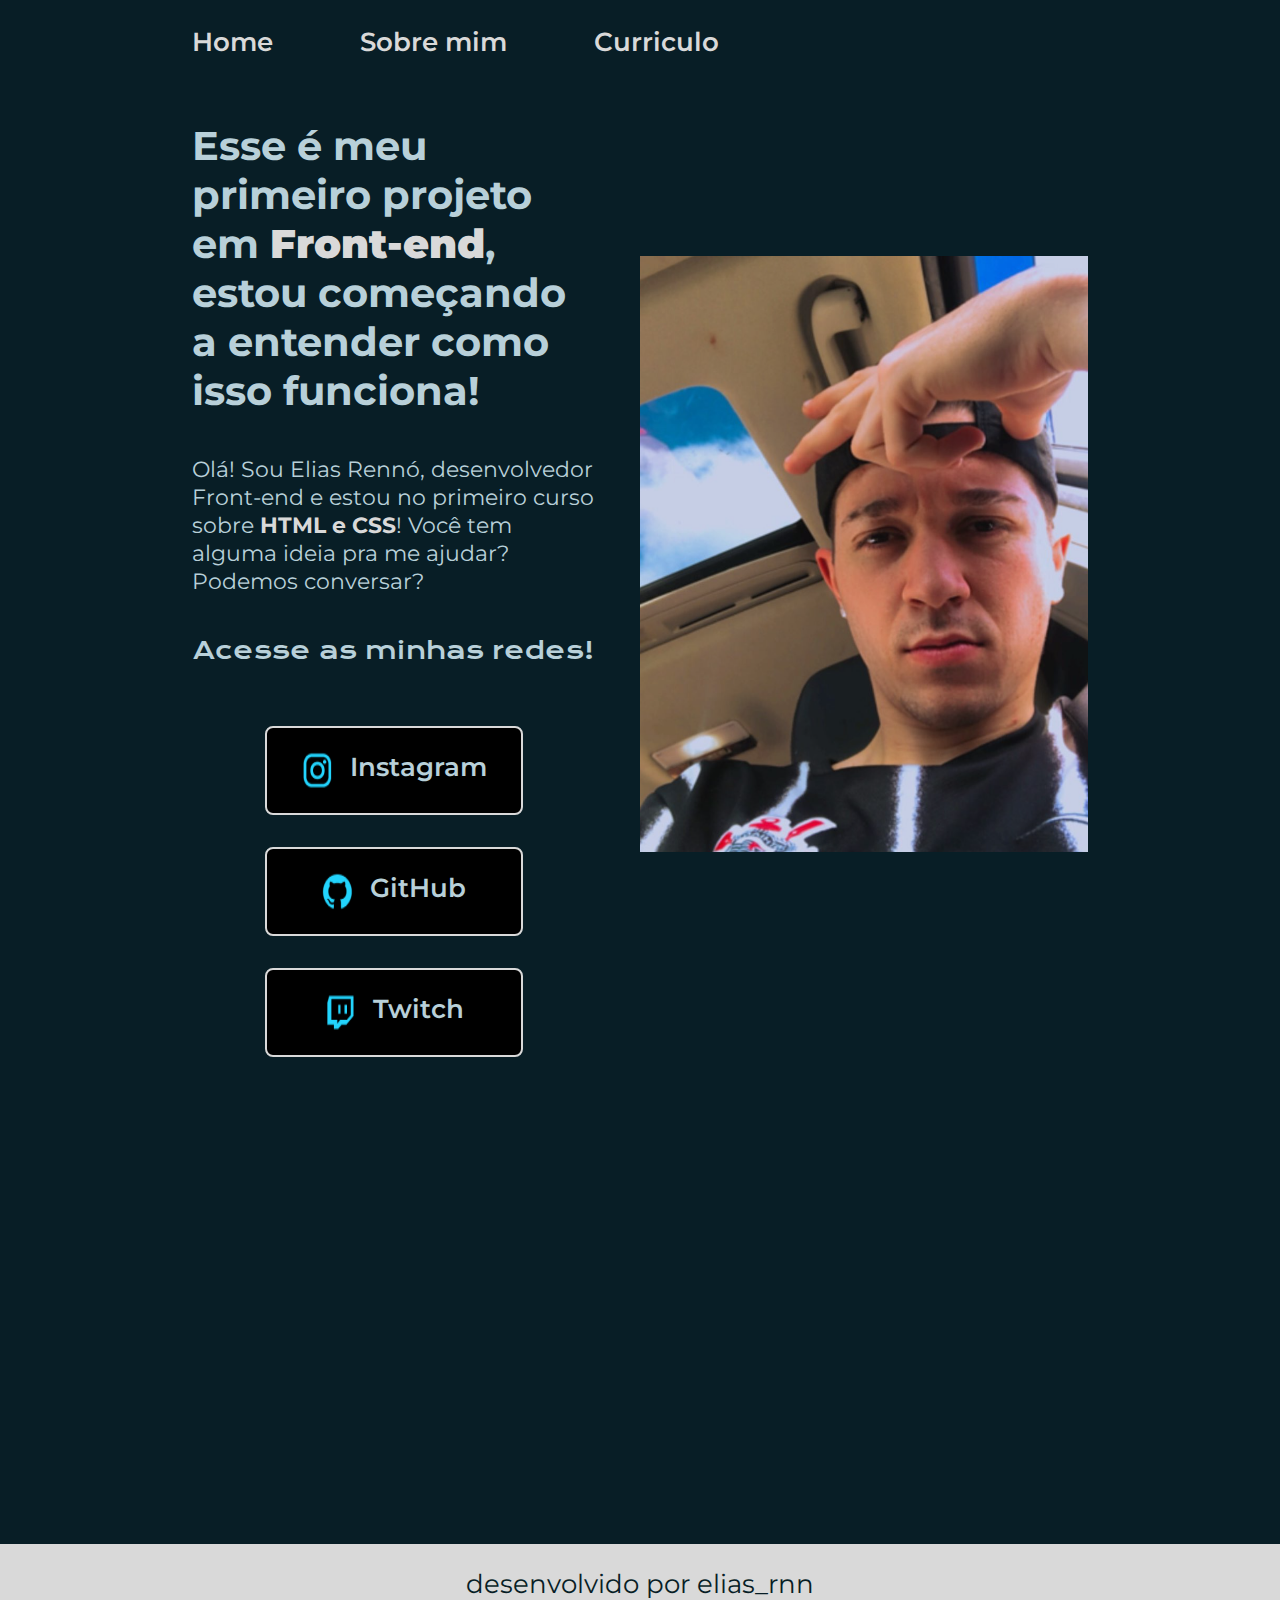
<file: index.html>
<!DOCTYPE html>
<html lang="pt-br">
<head>
    <meta charset="UTF-8">
    <meta name="viewport" content="width=device-width, initial-scale=1.0">
    <title>Portfolio</title>
    <link rel="stylesheet" href="styles/style.css">
</head>
<body>
    <header class="cabecalho">
            <nav class="cabecalho__menu">
                <a class="cabecalho__menu__link" href="index.html">Home</a>
                <a class="cabecalho__menu__link" href="about.html">Sobre mim</a>
                <a class="cabecalho__menu__link" href="curriculo.html">Curriculo</a>
            </nav>
        </header>
        <main class="apresentacao">
            <section class="apresentacao__conteudo">
                <h1 class="apresentacao__conteudo__titulo">Esse é meu primeiro projeto em <strong class="linguagem-formatacao">Front-end</strong>, estou começando a entender como isso funciona!</h1>
                <p class="apresentacao__conteudo__texto">Olá! Sou Elias Rennó, desenvolvedor Front-end e estou no primeiro curso sobre<strong class="linguagem-formatacao1"> HTML e CSS</strong>! Você tem alguma ideia pra me ajudar? Podemos conversar?</p>
                <h2 class="subtitulo">Acesse as minhas redes!</h2>
                <div class="apresentacao__links">
                    <a class="apresentacao__links__link" href="https://www.instagram.com/elias_rnn"> <link rel="shortcut icon" href="" type="image/x-icon"><img src="assets/instagram.png" alt="">Instagram</a>

                    <a class="apresentacao__links__link" href="https://github.com/eliasrenno"><img src="assets/github.png" alt="">GitHub</a>

                    <a class="apresentacao__links__link" href="https://twitch.com/elias_rnn"><img src="assets/twitch.png" alt="">Twitch</a>
                 </div>
            </section>
            <img class="foto" src="assets/Captura de tela 2025-10-07 232926.png" alt="Imagem do Elias">
        </main>
    <footer class="rodape">
        <p class="rodape__conteudo">desenvolvido por elias_rnn</p>
        
    </footer>
</body>
</html>
</file>
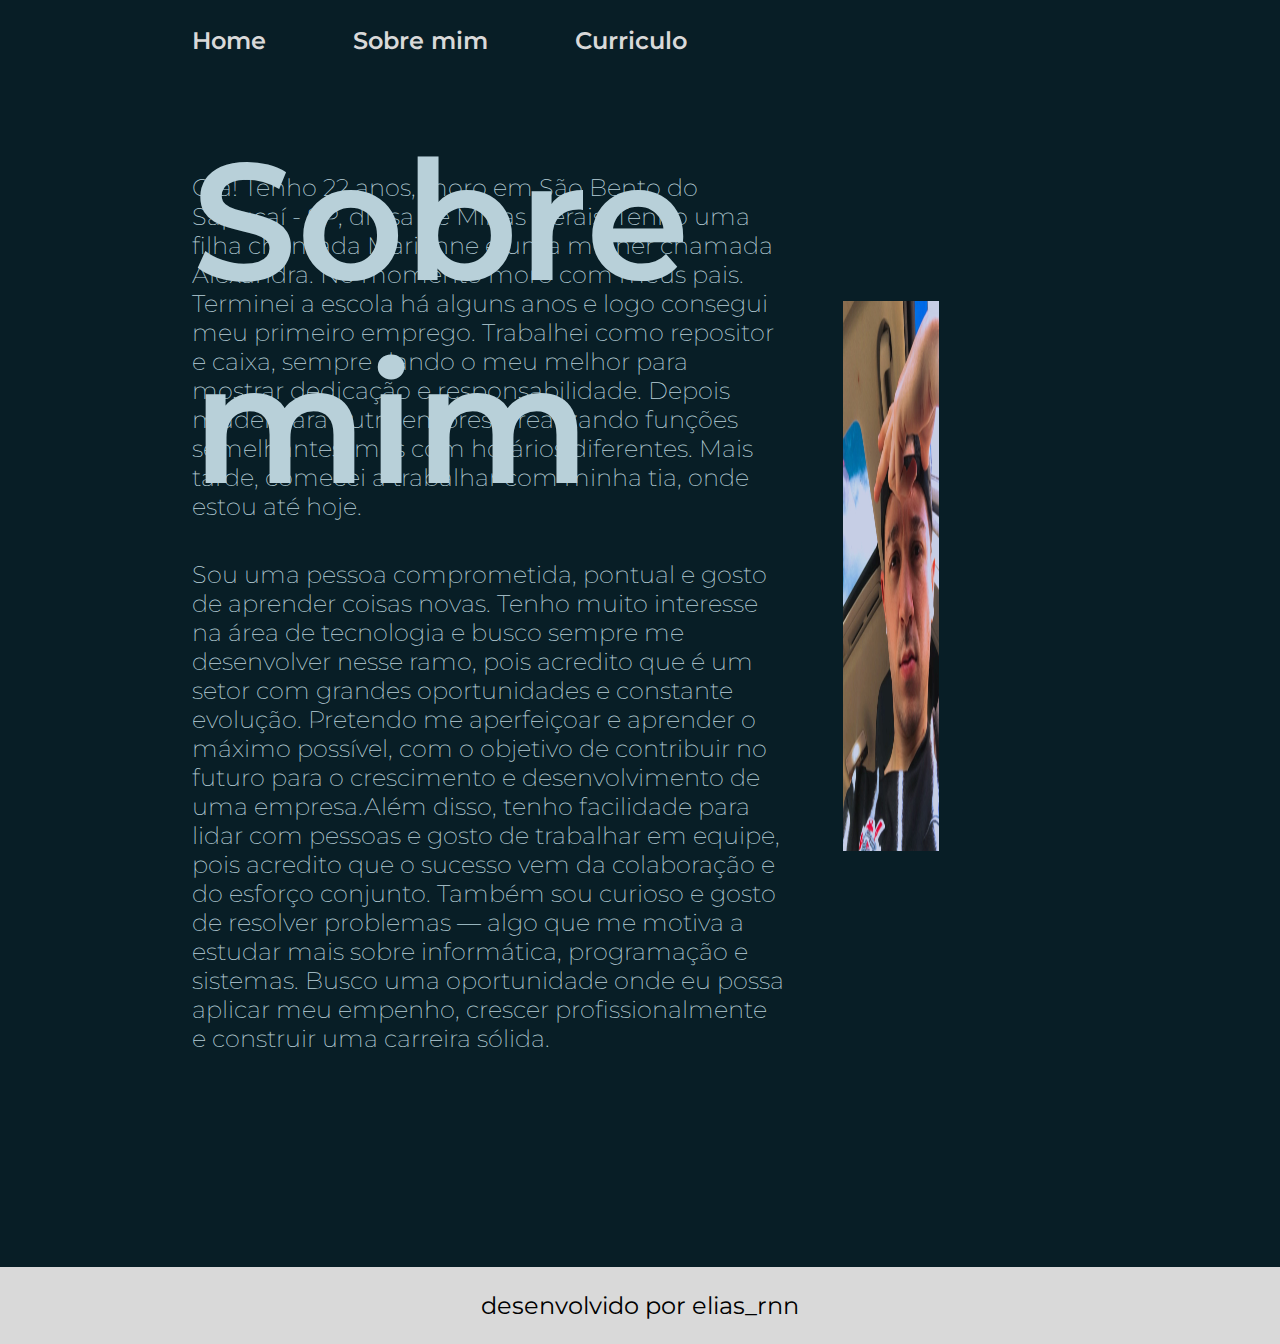
<file: about.html>
<!DOCTYPE html>
<html lang="pt-br">
<head>
    <meta charset="UTF-8">
    <meta name="viewport" content="width=device-width, initial-scale=1.0">
    <title>Sobre mim</title>
</head>
    <link rel="stylesheet" href="styles/about.css">
<body>
    <header class="cabecalho">            
            <nav class="cabecalho__menu">
                <a class="cabecalho__menu__link" href="index.html">Home</a>
                <a class="cabecalho__menu__link" href="about.html">Sobre mim</a>
                <a class="cabecalho__menu__link" href="curriculo.html">Curriculo</a>
            </nav>
    </header>
    <main class="apresentacao">
        <section class="apresentacao__conteudo">
            <h1 class="apresentacao__conteudo__titulo">Sobre mim</h1>
            <p class="apresentacao__conteudo__texto">Olá! Tenho 22 anos, moro em São Bento do Sapucaí - SP, divisa de Minas Gerais. Tenho uma filha chamada Marianne e uma mulher chamada Alexandra. No momento moro com meus pais. Terminei a escola há alguns anos e logo consegui meu primeiro emprego. Trabalhei como repositor e caixa, sempre dando o meu melhor para mostrar dedicação e responsabilidade. Depois mudei para outra empresa, realizando funções semelhantes, mas com horários diferentes. Mais tarde, comecei a trabalhar com minha tia, onde estou até hoje.</p>
            <p class="apresentacao__conteudo__texto">Sou uma pessoa comprometida, pontual e gosto de aprender coisas novas. Tenho muito interesse na área de tecnologia e busco sempre me desenvolver nesse ramo, pois acredito que é um setor com grandes oportunidades e constante evolução. Pretendo me aperfeiçoar e aprender o máximo possível, com o objetivo de contribuir no futuro para o crescimento e desenvolvimento de uma empresa.Além disso, tenho facilidade para lidar com pessoas e gosto de trabalhar em equipe, pois acredito que o sucesso vem da colaboração e do esforço conjunto. Também sou curioso e gosto de resolver problemas — algo que me motiva a estudar mais sobre informática, programação e sistemas. Busco uma oportunidade onde eu possa aplicar meu empenho, crescer profissionalmente e construir uma carreira sólida.</p>
        </section>
        <img class="foto" src="assets/Captura de tela 2025-10-07 232926.png" alt="">
    </main>
    <footer class="rodape">
        <p class="rodape__conteudo">desenvolvido por elias_rnn</p>    
    </footer>
</body>
</html>
</file>
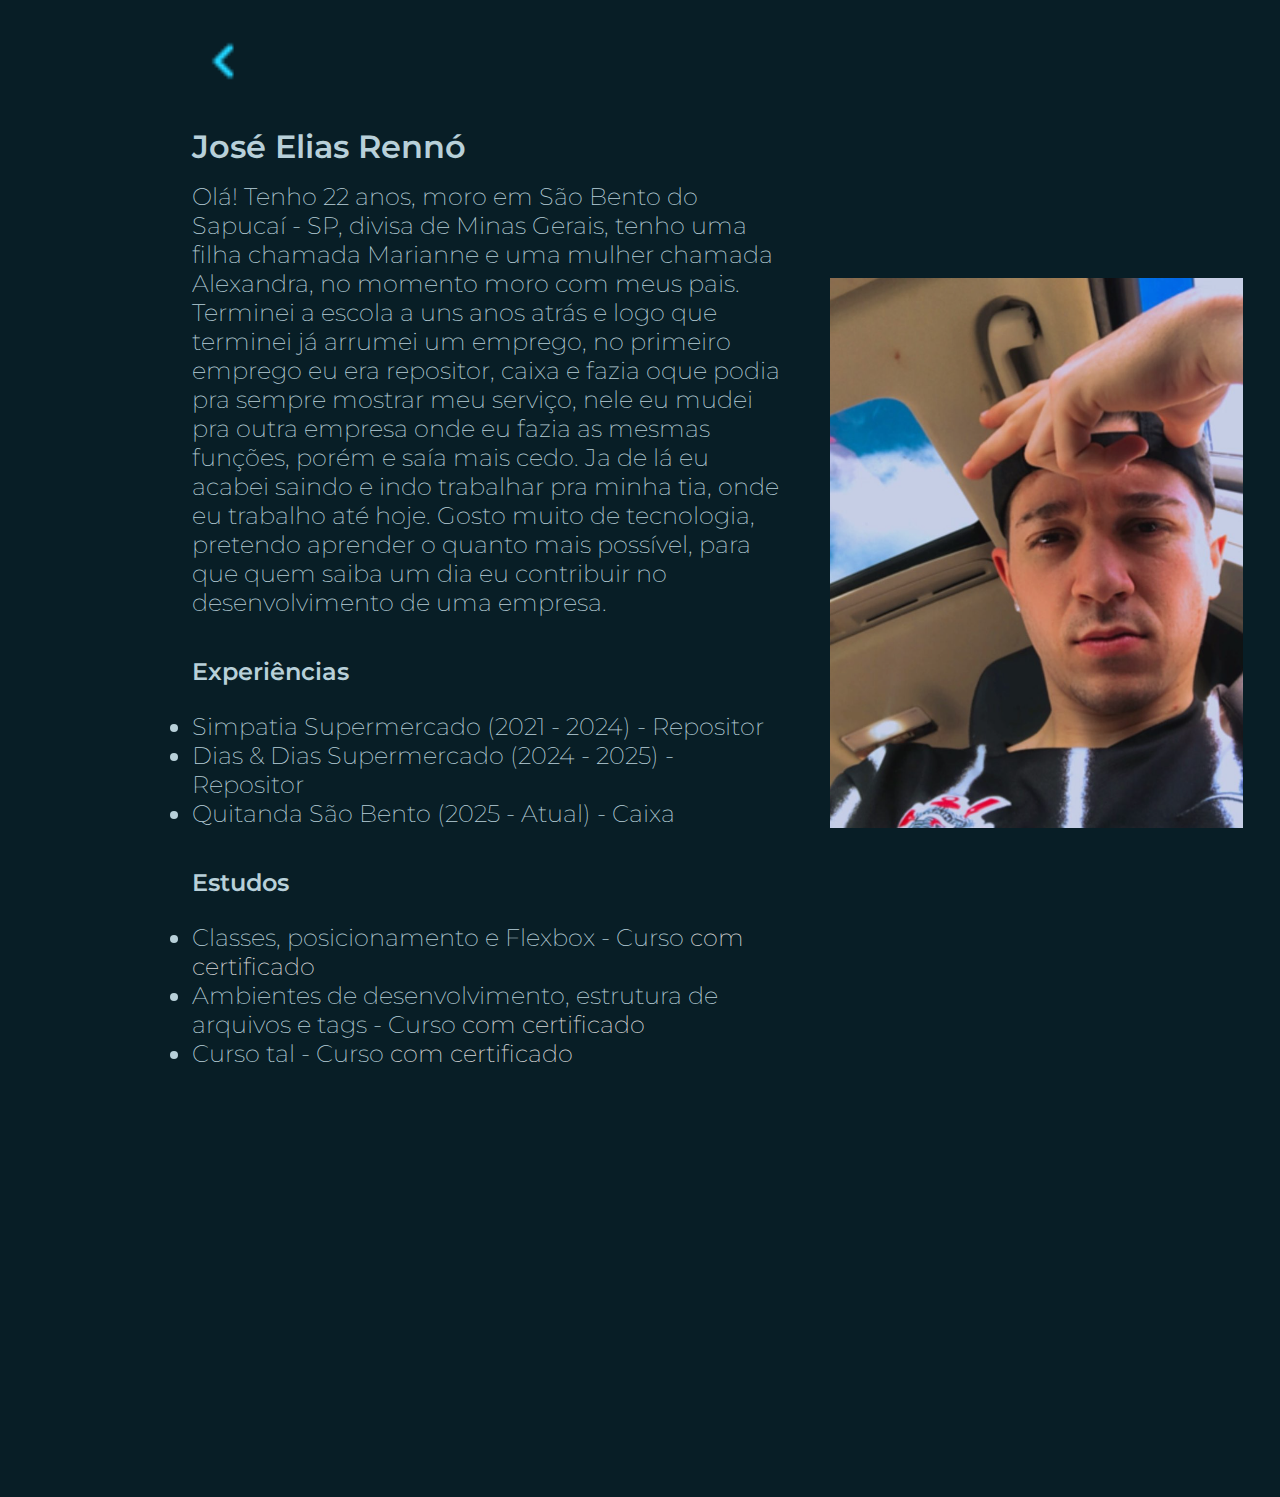
<file: curriculo.html>
<!DOCTYPE html>
<html lang="pt-br">
<head>
    <meta charset="UTF-8">
    <meta name="viewport" content="width=device-width, initial-scale=1.0">
    <title>Curriculo</title>
    <link rel="stylesheet" href="styles/style__curriculo.css">
    <header class="cabecalho">            
            <nav class="cabecalho__menu">
                <a class="cabecalho__menu__link" href="index.html"><img class="seta__voltar" src="assets/icons8-voltar-24.png" alt="foto da seta de voltar"></a>
            </nav>
    </header>
    <main class="apresentacao">
        <section class="apresentacao__conteudo">
            <h1 class="apresentacao__conteudo__titulo">José Elias Rennó</h1>
            <p class="apresentacao__conteudo__texto">
                Olá! Tenho 22 anos, moro em São Bento do Sapucaí - SP, divisa de Minas Gerais, tenho uma filha chamada Marianne e uma mulher chamada Alexandra, no momento moro com meus pais.
                Terminei a escola a uns anos atrás e logo que terminei já arrumei um emprego, no primeiro emprego eu era repositor, caixa e fazia oque podia pra sempre mostrar meu serviço, nele eu mudei pra outra empresa onde eu fazia as mesmas funções, porém e saía mais cedo. Ja de lá eu acabei saindo e indo trabalhar pra minha tia, onde eu trabalho até hoje.
                Gosto muito de tecnologia, pretendo aprender o quanto mais possível, para que quem saiba um dia eu contribuir no desenvolvimento de uma empresa.
            </p>
            <h2 class="apresentacao__conteudo__titulo">Experiências</h2>
            <ul class="apresentacao__conteudo__texto">
                <li> Simpatia Supermercado (2021 - 2024) - Repositor </li>
                <li> Dias & Dias Supermercado (2024 - 2025) - Repositor</li>
                <li>Quitanda São Bento (2025 - Atual) - Caixa</li>
            </ul>
            <h2 class="apresentacao__conteudo__titulo">Estudos</h2>
            <div class="apresentacao__conteudo__texto">
            <ul class="apresentacao__conteudo__texto">
                <li>Classes, posicionamento e Flexbox - Curso <a href="https://cursos.alura.com.br/certificate/0577c9dd-29b5-47b1-83b8-3c917a754b6e?lang=pt_BR">com certificado</a> </li>
                <li>Ambientes de desenvolvimento, estrutura de arquivos e tags - Curso <a href="https://cursos.alura.com.br/certificate/f375c903-b60f-436f-9a90-cb3c0a5538ad?lang=pt_BR">com certificado</a></li>
                <li>Curso tal - Curso <a href="linkdocertificado">com certificado</a></li>
            </ul>
            </div>    
        </section>
        <img class="foto" src="assets/Captura de tela 2025-10-07 232926.png" alt="Foto de José Eias Rennó">
    </main> 
    <footer></footer>
</body>
</html>
</file>
<file: styles/style.css>
@import url('https://fonts.googleapis.com/css2?family=Krona+One&family=Montserrat:ital,wght@0,600;1,600&display=swap');
@import url('https://fonts.googleapis.com/css2?family=Krona+One&family=Montserrat:wght@200&display=swap');

:root {
    --cor-primaria:#081E26;
    --cor-secundaria:#B8D0D9;
    --cor-tercearia: #D9D9D9;
    --cor-hover: #737373;
    --fonte-primeria:"Krona One", sans-serif;
    --fonte-secundaria:"Montserrat", sans-serif;
}
*{
     margin: 0%;
    padding: 0%;
}
body{
    box-sizing: border-box;
    background-color:var(--cor-primaria);
    color: var(--cor-secundaria);
    margin: 0%;
}
.linguagem-formatacao{
    color: var(--cor-tercearia);
}
.linguagem-formatacao1 {
    color: var(--cor-tercearia);
}
.apresentacao {
    display: flex;
    align-items: center;
    justify-content:space-between;
    gap: 5%;
    padding: 5% 15%;
}
.apresentacao__conteudo {
    width: 50%;
    display: flex;
    flex-direction: column;
    gap: 40px;
}
.apresentacao__conteudo__texto a{
    text-decoration: none;
    color: var(--cor-tercearia);
}
.apresentacao__conteudo__titulo {
   
    font-family: var(--fonte-secundaria);
    font-optical-sizing: auto;
    font-weight: 600px;
    font-style: normal;
    font-size: 2.5rem;
}
.apresentacao__conteudo__texto {

    font-size: 1.4rem;
    font-family: var(--fonte-secundaria);
    font-optical-sizing: auto;
    font-weight: 200px;
    font-style: normal;
    gap: 51px;
}
.foto {
    width: 50%;
    padding: 0% 0% 40% 0%;

}
.apresentacao__links {
    
    height: 334;
    margin: 5%;
    gap: 32px;
    display: flex;
    flex-direction: column;
    align-items: center;
}
.apresentacao__links__link {
    display: flex;
    justify-content: center;
    gap: 16px;
    background-color:black;
    height: 39px;
    width: 70%;
    text-align: center;
    border-radius: 8px;
    font-size: 1.6rem;
    padding: 23px 0px;
    text-decoration: none;
    color:var(--cor-secundaria);
    font-family: var(--fonte-secundaria);
    font-weight: 600;
    font-style: normal;
    border: 2px, solid var(--cor-tercearia);
}
.subtitulo {
    font-family: var(--fonte-primeria);
    font-weight: 400;
    font-size: 1,6rem;
    text-align: center;
}
.apresentacao__links__link:hover {
    background-color: var(--cor-hover);
    color: var(--cor-secundaria);
    border:solid, 3px, var(--cor-tercearia);
    cursor: pointer;
}
.rodape {
    color: var(--cor-primaria);
    background-color: var(--cor-tercearia);
    padding: 24px;
    text-align: center;
    font-family: var(--fonte-secundaria);
    font-size: 1.6rem;
    font-weight: 400;
}
.cabecalho {
    padding: 2% 0% 0% 15%;
}
.cabecalho__menu{
    display: flex;
    gap: 8%;
}
.cabecalho__menu__link {
    font-family: var(--fonte-secundaria);
    font-size: 1.6rem;
    font-weight: 600;
    color: var(--cor-tercearia);
    text-decoration: none;
}
@media (max-width: 800px){
    .apresentacao{
        flex-direction: column-reverse;}
        .foto{
    width: 50%;
    padding: 0% 0% 5% 0%;}
    }
@media (max-width:900px){
    .apresentacao__links{
        padding: 0% 25% 0% 25%;
    }
    .apresentacao__links__link{
        display: flex;
    justify-content: center;
    gap: 16px;
    background-color:black;
    height: 39px;
    width: 120%;
    text-align: center;
    border-radius: 8px;
    font-size: 1.6rem;
    padding: 23px 0px;
    text-decoration: none;
    color:var(--cor-secundaria);
    font-family: var(--fonte-secundaria);
    font-weight: 600;
    font-style: normal;
    border: 2px, solid var(--cor-tercearia);
    }
    .foto{
    width: 50%;
    padding: 0% 0% 115% 0%;
    }
}
@media (max-width:1050px){
    .foto{
    width: 50%;
    padding: 0% 0% 95% 0%;}
   

    }
    @media (max-width:1606px){
    .foto{
    width: 50%;
    padding: 0% 0% 55% 0%;}
    .apresentacao__conteudo{
        padding: 0% 0% 45% 0%;
    
    }
    }
    @media (max-width:1110px){
    .foto{
    width: 50%;
    padding: 0% 0% 75% 0%;}
    .cabecalho{
        padding: 10%;
    }
    .cabecalho__menu{
        justify-content: center;
        gap: 4%;
    }

    }
    @media (max-width:930px){
    .foto{
    width: 50%;
    padding: 0% 0% 95% 0%;}

    }
    @media (max-width:850px){
    .foto{
    width: 50%;
    padding: 0% 0% 115% 0%;}

    }
    @media (max-width:800px){
    .foto{
    width: 50%;
    padding: 0% 0% 2% 0%;}
    .apresentacao{
        padding: 2%;
    }
    .apresentacao__conteudo{
        width: auto;
    }

    }
</file>
<file: styles/about.css>
@import url('https://fonts.googleapis.com/css2?family=Krona+One&family=Montserrat:ital,wght@0,600;1,600&display=swap');
@import url('https://fonts.googleapis.com/css2?family=Krona+One&family=Montserrat:wght@200&display=swap');

:root {
    --cor-primaria:#081E26;
    --cor-secundaria:#B8D0D9;
    --cor-tercearia: #D9D9D9;
    --cor-hover: #737373;

    --fonte-primeria:"Krona One", sans-serif;
    --fonte-secundaria:"Montserrat", sans-serif;
}

*{
     margin: 0%;
    padding: 0%;
}


body{
    box-sizing: border-box;
    /* height: 100%; */
    background-color: var(--cor-primaria);
    color: var(--cor-secundaria);
    margin: 0%;
}
.linguagem-formatacao{
    color: var(--cor-tercearia);
}
.linguagem-formatacao1 {
    color: var(--cor-tercearia);
}

.apresentacao {
    display: flex;
    align-items: center;
    justify-content:space-between;
    gap: 30%;
    padding: 5% 70% 10% 15%;

    

   
}
.apresentacao__conteudo {
    display: flex;
    flex-direction: column;
    gap: 39px;
    padding: 0% 0% 0% 0%;

}

.apresentacao__conteudo__texto a{
    text-decoration: none;
    color: var(--cor-tercearia);

}
.apresentacao__conteudo__titulo {
    width: 593px;
    height: 15px;
    font-family: "Montserrat", sans-serif;
    font-optical-sizing: auto;
    font-weight: 600;
    font-style: normal;
    font-size: 10.4rem;
    

    
}
.apresentacao__conteudo__texto {

    font-size: 24px;
    font-family: "Montserrat", sans-serif;
    font-optical-sizing: auto;
    font-weight: 200;
    font-style: normal;
    gap: 51px;
    
}
.apresentacao__links {
    width: 381;
    height: 334;
    margin: 5%;
    gap: 32px;
    display: flex;
    flex-direction: column;
    align-items: center;
}
.apresentacao__links__link {
    display: flex;
    flex-direction:row ;
    justify-content: center;
    gap: 16px;
    background-color:var(--cor-primaria);
    height: 39px;
    width: 378px;
    text-align: center;
    border-radius: 8px;
    font-size: 24px;
    padding: 23px 0px;
    text-decoration: none;
    color:var(--cor-secundaria);
    font-family: "Montserrat", sans-serif;
    font-optical-sizing: auto;
    font-weight: 600;
    font-style: normal;
    border: 2px, solid var(--cor-tercearia);
    
    
}

.subtitulo {
    font-family: "Krona One", sans-serif;
    font-weight: 400;
    font-size: 24px;
    text-align: center;
}

.apresentacao__links__link:hover {
    background-color: var(--cor-hover);
    color: var(--cor-secundaria);
    border:solid, 3px, var(--cor-tercearia);
    cursor: pointer;
}

.rodape {
    color: black;
    background-color: var(--cor-tercearia);
    padding: 24px;
    text-align: center;
    font-family: "Montserrat", sans-serif;
    font-size: 24px;
    font-weight: 400;

}

.foto {
    padding: 0% 0% 100% 0%;
    height: 550px;
    width: 488px;
}
.cabecalho {
    padding: 2% 0% 0% 15%;
}
.cabecalho__menu{
    display: flex;
    gap: 8%;
}

.cabecalho__menu__link {
    font-family: "Montserrat", sans-serif;
    font-size: 24px;
    font-weight: 600;
    color: var(--cor-tercearia);
    text-decoration: none;


}
@media (max-width: 800px){
    .apresentacao{
        flex-direction: column-reverse;}
        .foto{
    width: 50%;
    padding: 0% 0% 5% 0%;}
    }
@media (max-width:900px){
    .apresentacao__links{
        padding: 0% 25% 0% 25%;
    }
    .apresentacao__links__link{
        display: flex;
    justify-content: center;
    gap: 16px;
    background-color:black;
    height: 39px;
    width: 120%;
    text-align: center;
    border-radius: 8px;
    font-size: 1.6rem;
    padding: 23px 0px;
    text-decoration: none;
    color:var(--cor-secundaria);
    font-family: var(--fonte-secundaria);
    font-weight: 600;
    font-style: normal;
    border: 2px, solid var(--cor-tercearia);
    }
    .foto{
    width: 50%;
    padding: 0% 0% 115% 0%;
    }
}
@media (max-width:1050px){
    .foto{
    width: 50%;
    padding: 0% 0% 95% 0%;}
   

    }
    @media (max-width:1606px){
    .foto{
    width: 50%;
    padding: 0% 0% 55% 0%;}
    .apresentacao__conteudo{
        padding: 0% 0% 45% 0%;
    
    }
    }
    @media (max-width:1110px){
    .foto{
    width: 50%;
    padding: 0% 0% 75% 0%;}
    .cabecalho{
        padding: 10%;
    }
    .cabecalho__menu{
        justify-content: center;
        gap: 4%;
    }

    }
    @media (max-width:930px){
    .foto{
    width: 50%;
    padding: 0% 0% 95% 0%;}

    }
    @media (max-width:850px){
    .foto{
    width: 50%;
    padding: 0% 0% 115% 0%;}

    }
    @media (max-width:800px){
    .foto{
    width: 50%;
    padding: 0% 0% 2% 0%;}
    .apresentacao{
        padding: 2%;
    }
    .apresentacao__conteudo{
        width: auto;
    }

    }
</file>
<file: styles/style__curriculo.css>
@import url('https://fonts.googleapis.com/css2?family=Krona+One&family=Montserrat:ital,wght@0,600;1,600&display=swap');
@import url('https://fonts.googleapis.com/css2?family=Krona+One&family=Montserrat:wght@200&display=swap');

:root {
    --cor-primaria:#081E26;
    --cor-secundaria:#B8D0D9;
    --cor-tercearia: #D9D9D9;
    --cor-hover: #737373;

    --fonte-primeria:"Krona One", sans-serif;
    --fonte-secundaria:"Montserrat", sans-serif;
}
*{
     margin: 0%;
    padding: 0%;
}


body{
    box-sizing: border-box;
    /* height: 100%; */
    background-color: var(--cor-primaria);
    color: var(--cor-secundaria);
    margin: 0%;}

.seta__voltar{
    height: 70px;
    width: 70px;
    
}

.linguagem-formatacao{
    color: var(--cor-tercearia);
}
.linguagem-formatacao1 {
    color: var(--cor-tercearia);
}

.apresentacao {
    display: flex;
    align-items: center;
    justify-content:space-between;
    gap: 5%;
    padding: 2% 15%;

   
}
.apresentacao__conteudo {
    display: flex;
    flex-direction: column;
    gap: 40px;
}

.apresentacao__conteudo__texto a{
    text-decoration: none;
    color: var(--cor-tercearia);

}
.apresentacao__conteudo__titulo {
    width: 593px;
    height: 15px;
    font-family: "Montserrat", sans-serif;
    font-optical-sizing: auto;
    font-weight: 600;
    font-style: normal;
    

    
}
.apresentacao__conteudo__texto {

    font-size: 24px;
    font-family: "Montserrat", sans-serif;
    font-optical-sizing: auto;
    font-weight: 200;
    font-style: normal;
    gap: 51px;
    
}
.apresentacao__links {
    width: 381;
    height: 334;
    margin: 5%;
    gap: 32px;
    display: flex;
    flex-direction: column;
    align-items: center;
}
.apresentacao__links__link {
    display: flex;
    flex-direction:row ;
    justify-content: center;
    gap: 16px;
    background-color:var(--cor-primaria);
    height: 39px;
    width: 378px;
    text-align: center;
    border-radius: 8px;
    font-size: 24px;
    padding: 23px 0px;
    text-decoration: none;
    color:var(--cor-secundaria);
    font-family: "Montserrat", sans-serif;
    font-optical-sizing: auto;
    font-weight: 600;
    font-style: normal;
    border: 2px, solid var(--cor-tercearia);
    
    
}

.subtitulo {
    font-family: "Krona One", sans-serif;
    font-weight: 400;
    font-size: 24px;
    text-align: center;
}

.apresentacao__links__link:hover {
    background-color: var(--cor-hover);
    color: var(--cor-secundaria);
    border:solid, 3px, var(--cor-tercearia);
    cursor: pointer;
}

.rodape {
    color: var(--cor-primaria);
    background-color: var(--cor-tercearia);
    padding: 24px;
    text-align: center;
    font-family: "Montserrat", sans-serif;
    font-size: 24px;
    font-weight: 400;

}

.foto {
    padding: 0% 0% 25% 0%;
    height: 550px;
    width: 488px;
}
.cabecalho {
    padding: 2% 0% 0% 15%;
}
.cabecalho__menu{
    display: flex;
    gap: 8%;
}

.cabecalho__menu__link {
    font-family: "Montserrat", sans-serif;
    font-size: 24px;
    font-weight: 600;
    color: var(--cor-tercearia);
    text-decoration: none;

}
@media (max-width: 800px){
    .apresentacao{
        flex-direction: column-reverse;}
        .foto{
    width: 50%;
    padding: 0% 0% 5% 0%;}
    }
@media (max-width:900px){
    .apresentacao__links{
        padding: 0% 25% 0% 25%;
    }
    .apresentacao__links__link{
        display: flex;
    justify-content: center;
    gap: 16px;
    background-color:black;
    height: 39px;
    width: 120%;
    text-align: center;
    border-radius: 8px;
    font-size: 1.6rem;
    padding: 23px 0px;
    text-decoration: none;
    color:var(--cor-secundaria);
    font-family: var(--fonte-secundaria);
    font-weight: 600;
    font-style: normal;
    border: 2px, solid var(--cor-tercearia);
    }
    .foto{
    width: 50%;
    padding: 0% 0% 115% 0%;
    }
}
@media (max-width:1050px){
    .foto{
    width: 50%;
    padding: 0% 0% 95% 0%;}
   

    }
    @media (max-width:1606px){
    .foto{
    width: 50%;
    padding: 0% 0% 55% 0%;}
    .apresentacao__conteudo{
        padding: 0% 0% 45% 0%;
    
    }
    }
    @media (max-width:1110px){
    .foto{
    width: 50%;
    padding: 0% 0% 75% 0%;}
    .cabecalho{
        padding: 10%;
    }
    .cabecalho__menu{
        justify-content: center;
        gap: 4%;
    }

    }
    @media (max-width:930px){
    .foto{
    width: 50%;
    padding: 0% 0% 95% 0%;}

    }
    @media (max-width:850px){
    .foto{
    width: 50%;
    padding: 0% 0% 115% 0%;}

    }
    @media (max-width:800px){
    .foto{
    width: 50%;
    padding: 0% 0% 2% 0%;}
    .apresentacao{
        padding: 2%;
    }
    .apresentacao__conteudo{
        width: auto;
    }

    }
</file>
